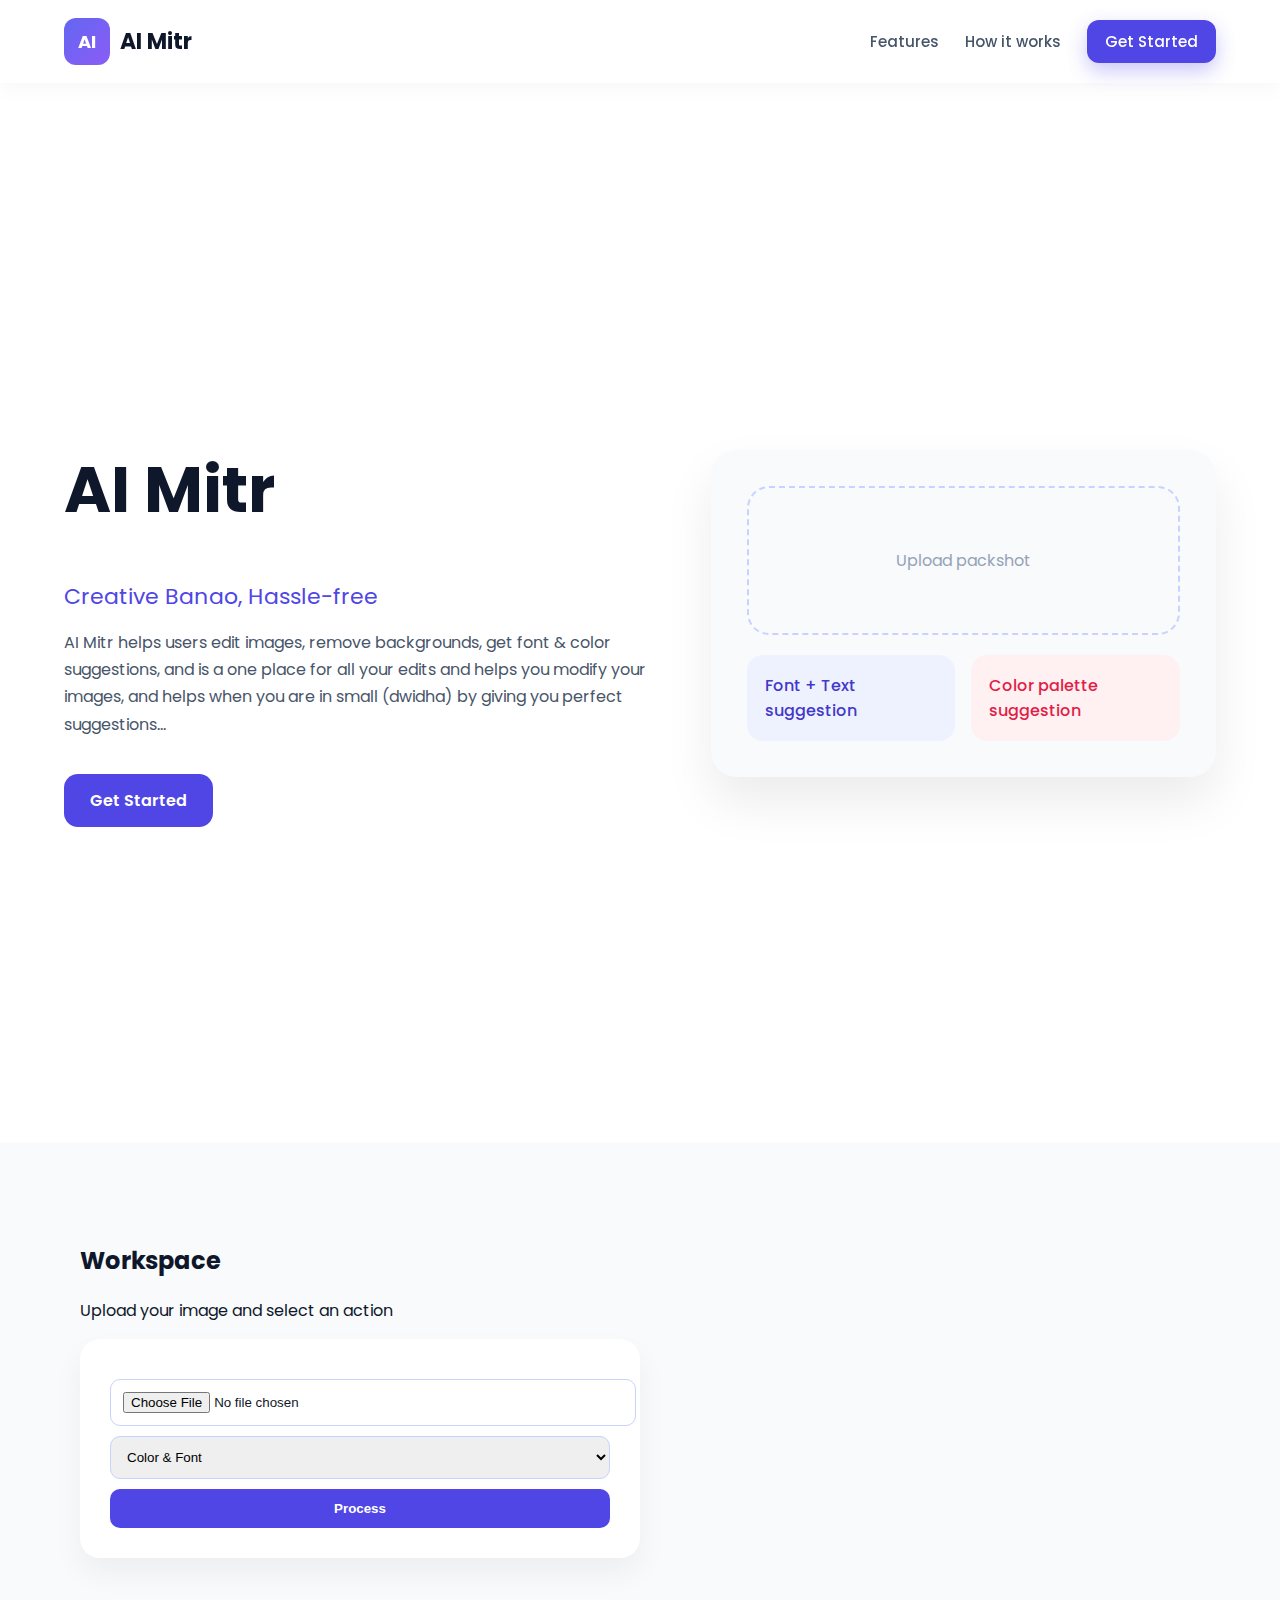
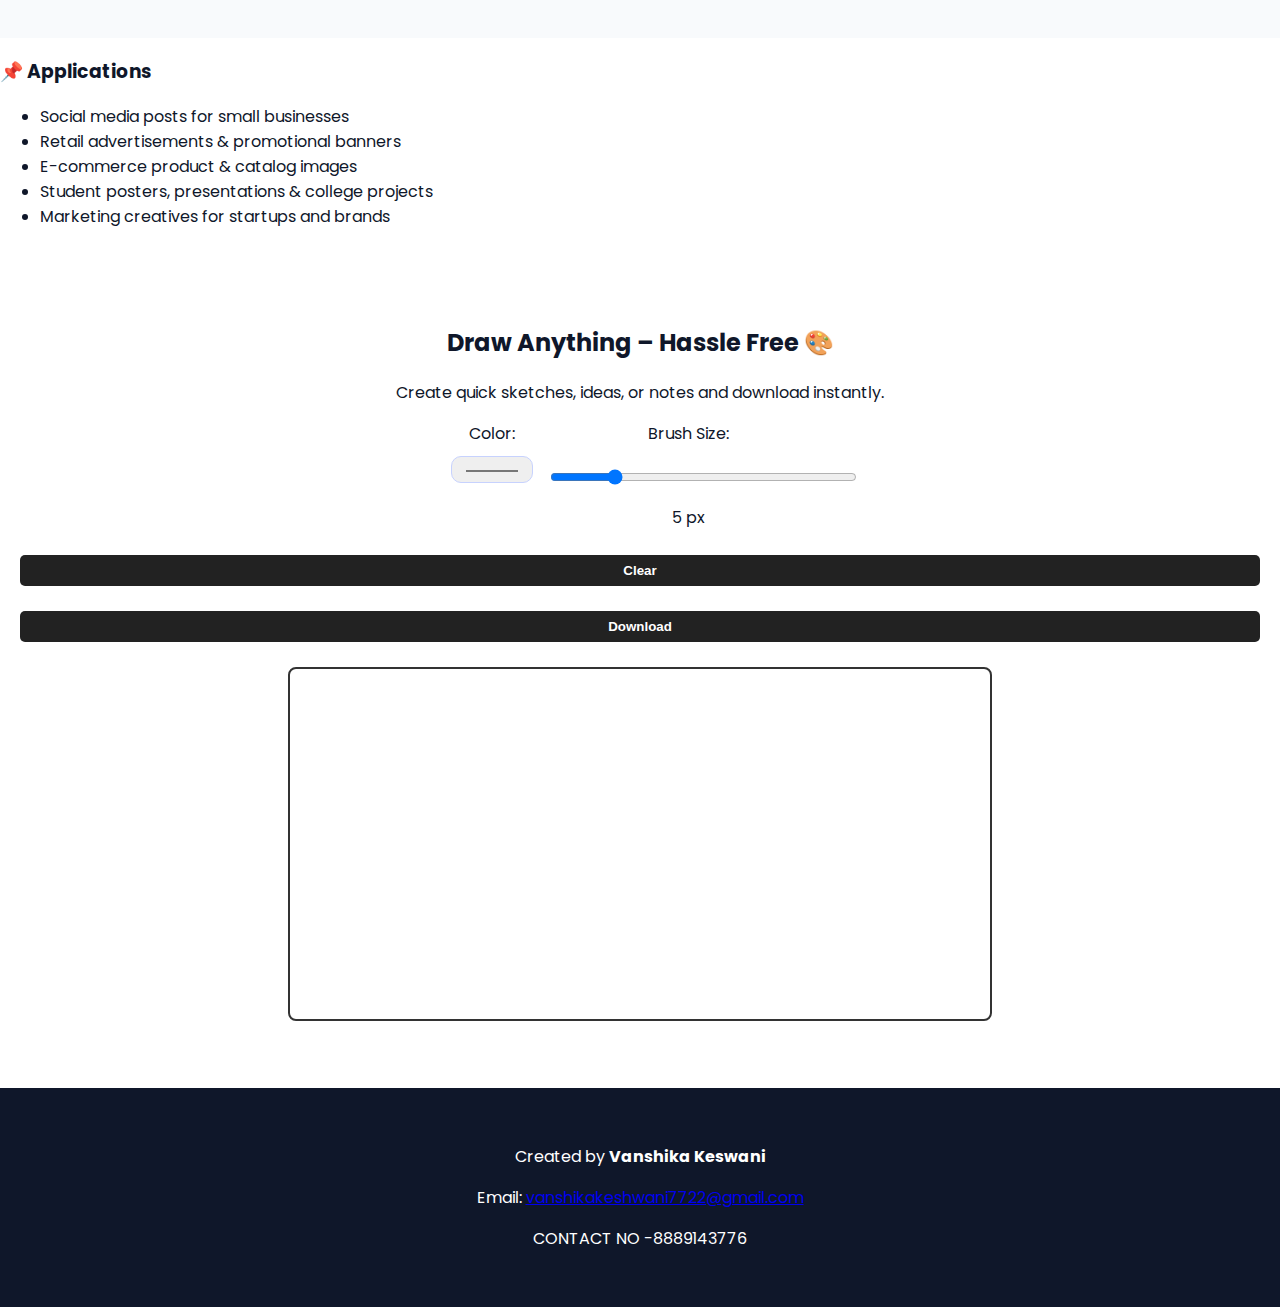
<file: templates/index.html>
<!DOCTYPE html>
<html lang="en">
<head>
    <meta charset="UTF-8">
    <title>AI Mitr – Creative AI Toolkit</title>

    <!-- Google Font -->
    <link href="https://fonts.googleapis.com/css2?family=Poppins:wght@300;400;600;700&display=swap" rel="stylesheet">

    <!-- External CSS -->
    <link rel="stylesheet" href="/static/css/style.css">
</head>


<body>
    <!-- ==================== HEADER / NAVBAR ==================== -->
<header class="navbar">
    <div class="nav-left">
        <div class="logo-box">
            <span class="logo-icon">AI</span>
            <span class="logo-text">AI Mitr</span>
        </div>
    </div>

    <nav class="nav-links">
        <a href="#about">Features</a>
        <a href="#workspace">How it works</a>
        <!-- <a href="#pricing">Pricing</a> -->
        <a href="#workspace" class="nav-btn">Get Started</a>
    </nav>
</header>


<section class="home">
    <div class="home-content">
        <h1>AI Mitr</h1>
        <p class="tagline">Creative Banao, Hassle-free</p>

        <p class="objective">
            AI Mitr helps users edit images, remove backgrounds,
            get font & color suggestions, and is a one place for all your edits and helps you modify your images, and helps when you are in small (dwidha) by giving you perfect suggestions...
        </p>

        <a href="#workspace" class="start-btn">Get Started</a>
    </div>

    <div class="preview-card">
        <div class="upload-box">Upload packshot</div>
        <div class="suggestions">
            <div class="suggestion font-sug">Font + Text suggestion</div>
            <div class="suggestion color-sug">Color palette suggestion</div>
        </div>
    </div>
</section>

<section class="workspace" id="workspace">
    <h2>Workspace</h2>
    <p>Upload your image and select an action</p>

    <div class="tool-box">
        <form method="POST" enctype="multipart/form-data">
            <input type="file" name="image" required>

            <select name="feature" required>
                <option value="color_font">Color & Font</option>
                <option value="remove_bg">Remove Background</option>
                <option value="resize">Resize</option>
                <option value="rotate">Rotate</option>
            </select>

            <div id="resize-options" class="hidden">
                <input type="number" name="width" placeholder="Width (px)">
                <input type="number" name="height" placeholder="Height (px)">
            </div>

            <div id="rotate-options" class="hidden">
                <select name="angle">
                    <option value="90">90°</option>
                    <option value="180">180°</option>
                    <option value="360">360°</option>
                </select>
            </div>

            <button type="submit">Process</button>
        </form>
    </div>
</section>
<h3>📌 Applications</h3>
<ul class="applications">
    <li>Social media posts for small businesses</li>
    <li>Retail advertisements & promotional banners</li>
    <li>E-commerce product & catalog images</li>
    <li>Student posters, presentations & college projects</li>
    <li>Marketing creatives for startups and brands</li>
</ul>
<!-- ==================== DRAW ANYTHING SECTION ==================== -->
<section class="draw-section" id="draw">
    <h2>Draw Anything – Hassle Free 🎨</h2>
    <p>Create quick sketches, ideas, or notes and download instantly.</p>

    <div class="draw-tools">
        <label>
            Color:
            <input type="color" id="drawColor" value="#000000">
        </label>

        <label>
            Brush Size:
            <input type="range" id="drawSize" min="2" max="20" value="5">
            <span id="sizeValue">5</span> px
        </label>

        <button onclick="clearDraw()">Clear</button>
        <button onclick="downloadDraw()">Download</button>
    </div>

    <canvas id="drawBoard" width="700" height="350"></canvas>
</section>



<footer>
    <p>Created by <b>Vanshika Keswani</b></p>
    <p>Email: <a href="mailto:vanshikakeshwani7722@gmail.com">vanshikakeshwani7722@gmail.com</a></p>
    <P>CONTACT NO -8889143776</P>
</footer>

<script>
const feature = document.querySelector("select[name='feature']");
const resizeBox = document.getElementById("resize-options");
const rotateBox = document.getElementById("rotate-options");

feature.addEventListener("change", () => {
    resizeBox.classList.toggle("hidden", feature.value !== "resize");
    rotateBox.classList.toggle("hidden", feature.value !== "rotate");
});
</script>

<script>
document.addEventListener("DOMContentLoaded", function () {

    const canvas = document.getElementById("drawBoard");
    const ctx = canvas.getContext("2d");

    let isDrawing = false;
    let color = document.getElementById("drawColor").value;
    let size = document.getElementById("drawSize").value;

    document.getElementById("drawColor").addEventListener("change", e => {
        color = e.target.value;
    });

    document.getElementById("drawSize").addEventListener("input", e => {
        size = e.target.value;
        document.getElementById("sizeValue").innerText = size;
    });

    canvas.addEventListener("mousedown", () => isDrawing = true);
    canvas.addEventListener("mouseup", () => {
        isDrawing = false;
        ctx.beginPath();
    });
    canvas.addEventListener("mouseleave", () => {
        isDrawing = false;
        ctx.beginPath();
    });

    canvas.addEventListener("mousemove", draw);

    function draw(e) {
        if (!isDrawing) return;

        ctx.fillStyle = color;
        ctx.beginPath();
        ctx.arc(e.offsetX, e.offsetY, size, 0, Math.PI * 2);
        ctx.fill();
    }

    window.clearDraw = function () {
        ctx.clearRect(0, 0, canvas.width, canvas.height);
    };

    window.downloadDraw = function () {
        const link = document.createElement("a");
        link.download = "ai_mitr_drawing.png";
        link.href = canvas.toDataURL();
        link.click();
    };

});
</script>


</body>
</html>
</file>
<file: static/css/style.css>
/* ================= HEADER ================= */
.navbar{
    position: sticky;
    top: 0;
    z-index: 1000;
    background: #ffffff;
    display: flex;
    justify-content: space-between;
    align-items: center;
    padding: 18px 64px;
    box-shadow: 0 4px 20px rgba(0,0,0,.04);
}

.logo-box{
    display: flex;
    align-items: center;
    gap: 10px;
}

.logo-icon{
    background: linear-gradient(135deg, #6366f1, #8b5cf6);
    color: white;
    font-weight: 700;
    padding: 10px 14px;
    border-radius: 12px;
    font-size: 18px;
}

.logo-text{
    font-size: 22px;
    font-weight: 700;
    color: #0f172a;
}

.nav-links{
    display: flex;
    align-items: center;
    gap: 26px;
}

.nav-links a{
    text-decoration: none;
    font-weight: 500;
    color: #475569;
    font-size: 15px;
}

.nav-links a:hover{
    color: #4f46e5;
}

.nav-btn{
    background: #4f46e5;
    color: white !important;
    padding: 10px 18px;
    border-radius: 12px;
    font-weight: 600;
    box-shadow: 0 8px 20px rgba(79,70,229,.3);
}

/* MOBILE */
@media(max-width:900px){
    .navbar{
        padding: 16px 24px;
    }
    .nav-links a:not(.nav-btn){
        display: none;
    }
}

body{
    margin:0;
    font-family:'Poppins',sans-serif;
    background:#ffffff;
    color:#0f172a;
}


/* HERO */
.home{
    min-height:100vh;
    display:grid;
    grid-template-columns:1.2fr 1fr;
    gap:40px;
    padding:80px 64px;
    align-items:center;
}

.home h1{
    font-size:64px;
    font-weight:700;
}

.tagline{
    color:#4f46e5;
    font-size:22px;
    margin:15px 0;
}

.objective{
    color:#475569;
    max-width:600px;
    line-height:1.7;
}

.start-btn{
    display:inline-block;
    background:#4f46e5;
    color:white;
    padding:14px 26px;
    border-radius:14px;
    text-decoration:none;
    font-weight:600;
    margin-top:20px;
}

/* PREVIEW CARD */
.preview-card{
    background:#f8fafc;
    border-radius:26px;
    padding:36px;
    box-shadow:0 25px 50px rgba(0,0,0,.08);
}

.upload-box{
    border:2px dashed #c7d2fe;
    border-radius:22px;
    padding:60px;
    text-align:center;
    color:#94a3b8;
}

.suggestions{
    display:grid;
    grid-template-columns:1fr 1fr;
    gap:16px;
    margin-top:20px;
}

.suggestion{
    padding:18px;
    border-radius:16px;
    font-weight:500;
}

.font-sug{background:#eef2ff;color:#4338ca;}
.color-sug{background:#fff1f2;color:#e11d48;}

/* WORKSPACE */
.workspace{
    padding:80px;
    background:#f8fafc;
}

.tool-box{
    background:white;
    padding:30px;
    border-radius:20px;
    max-width:500px;
    box-shadow:0 15px 30px rgba(0,0,0,.05);
}

input,select,button{
    width:100%;
    padding:12px;
    margin-top:10px;
    border-radius:10px;
    border:1px solid #c7d2fe;
}

button{
    background:#4f46e5;
    color:white;
    border:none;
    font-weight:600;
}

/* FOOTER */
footer{
    background:#0f172a;
    color:white;
    padding:40px;
    text-align:center;
}

.hidden{display:none;}

@media(max-width:900px){
    .home{
        grid-template-columns:1fr;
        padding:40px;
    }
    .home h1{font-size:42px;}
}
.draw-section {
    padding: 60px 20px;
    text-align: center;
}

.draw-tools {
    margin-bottom: 15px;
    display: flex;
    justify-content: center;
    gap: 15px;
    flex-wrap: wrap;
}

.draw-tools button {
    padding: 8px 15px;
    border: none;
    background: #222;
    color: #fff;
    cursor: pointer;
    border-radius: 5px;
}

#drawBoard {
    border: 2px solid #333;
    border-radius: 8px;
    margin-top: 10px;
}
</file>
